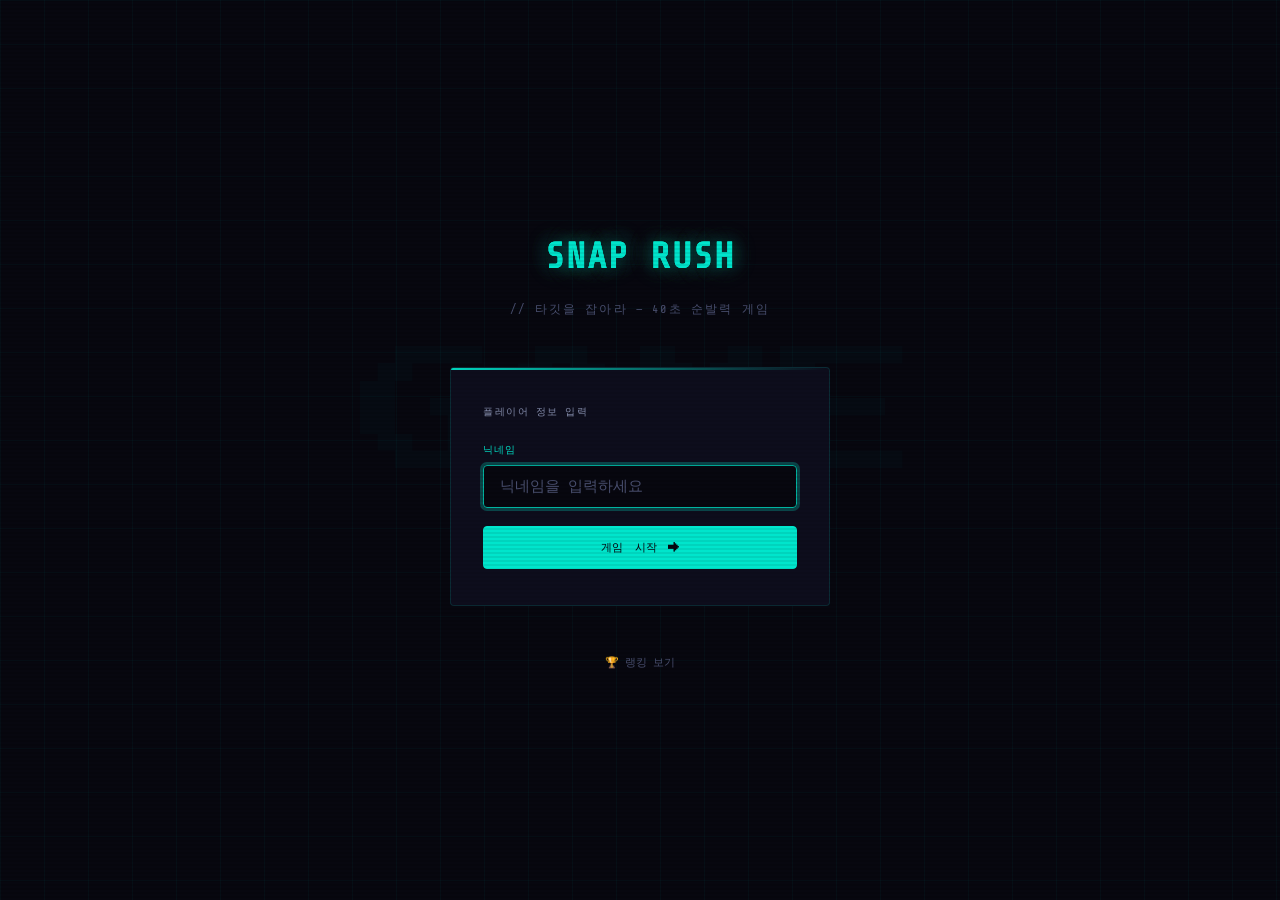
<file: index.html>
<!DOCTYPE html>
<html lang="ko">
<head>
  <meta charset="UTF-8" />
  <meta name="viewport" content="width=device-width, initial-scale=1.0" />
  <title>SNAP RUSH</title>
  <link rel="stylesheet" href="style.css" />
</head>
<body>

  <div class="scanlines" aria-hidden="true"></div>
  <div class="grid-bg"   aria-hidden="true"></div>

  <main class="name-screen">

    <div class="logo-bg-text" aria-hidden="true">GAME</div>

    <div class="logo-area">
      <h1 class="logo-title glitch" data-text="SNAP RUSH">SNAP RUSH</h1>
      <p class="logo-sub">// 타깃을 잡아라 — 40초 순발력 게임</p>
    </div>

    <div class="name-card">
      <p class="name-card-title">플레이어 정보 입력</p>
      <div class="name-form">
        <div>
          <label class="label" for="name-input">닉네임</label>
          <input
            class="input"
            type="text"
            id="name-input"
            placeholder="닉네임을 입력하세요"
            maxlength="12"
            autocomplete="off"
            spellcheck="false"
          />
        </div>
        <button class="btn btn-primary" id="start-btn" style="width:100%; font-size:11px;">
          게임 시작
          <span>→</span>
        </button>
      </div>
    </div>

    <a class="ranking-link" href="ranking.html">🏆 랭킹 보기</a>

  </main>

  <div class="toast" id="toast" role="alert" aria-live="polite"></div>

  <script>
    const nameInput = document.getElementById('name-input');
    const startBtn  = document.getElementById('start-btn');
    const toast     = document.getElementById('toast');

    // 저장된 닉네임 복원
    const saved = localStorage.getItem('wg-player-name');
    if (saved) nameInput.value = saved;

    function showToast(msg, type = 'error') {
      toast.textContent = msg;
      toast.className = `toast ${type} show`;
      clearTimeout(toast._t);
      toast._t = setTimeout(() => toast.classList.remove('show'), 2800);
    }

    function startGame() {
      const name = nameInput.value.trim();
      if (!name) {
        nameInput.focus();
        showToast('닉네임을 입력해 주세요');
        return;
      }
      localStorage.setItem('wg-player-name', name);
      window.location.href = `game.html?name=${encodeURIComponent(name)}`;
    }

    startBtn.addEventListener('click', startGame);
    nameInput.addEventListener('keydown', (e) => { if (e.key === 'Enter') startGame(); });

    // 자동 포커스
    nameInput.focus();
    if (nameInput.value) nameInput.select();
  </script>
</body>
</html>
</file>
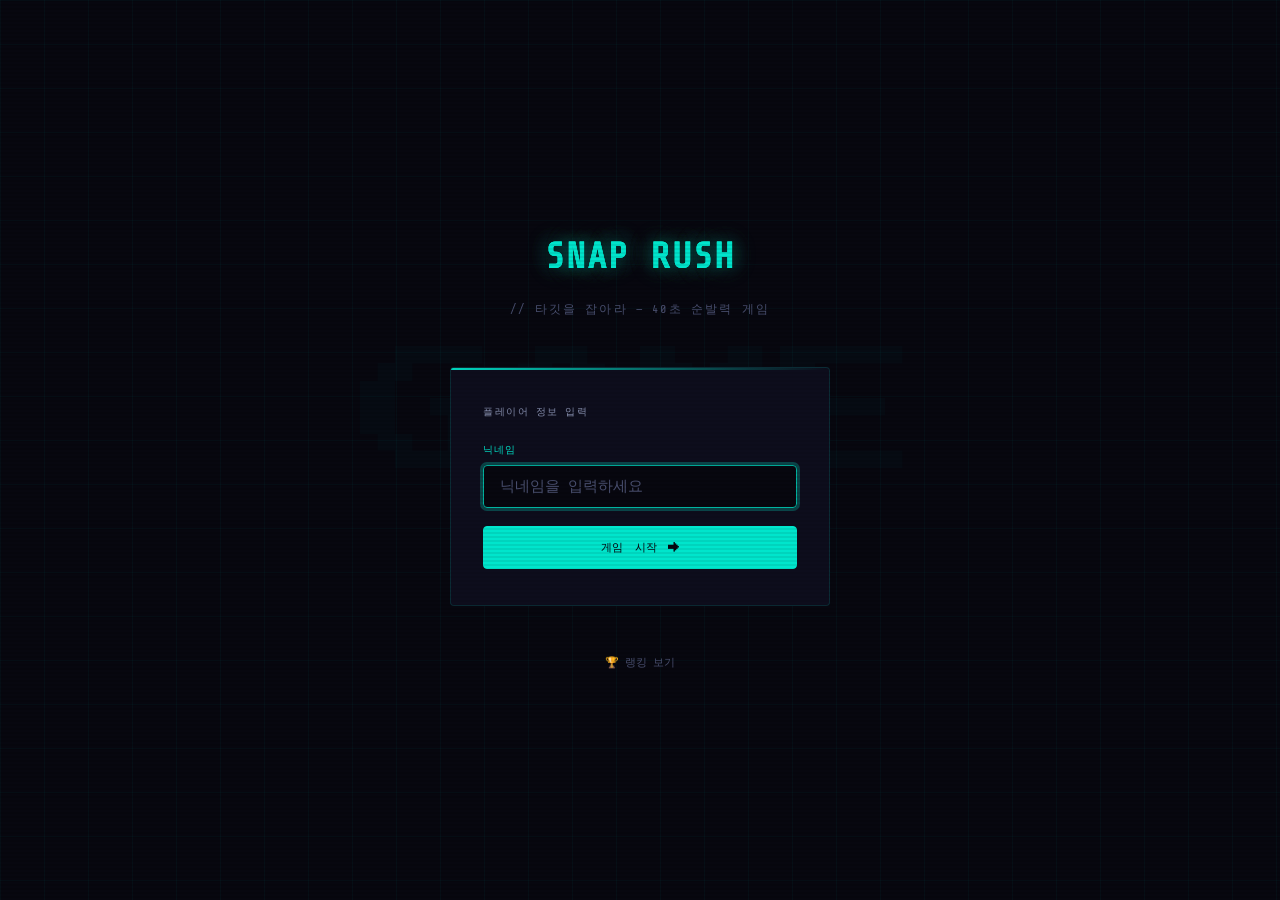
<file: game.html>
<!DOCTYPE html>
<html lang="ko">
<head>
  <meta charset="UTF-8" />
  <meta name="viewport" content="width=device-width, initial-scale=1.0" />
  <title>SNAP RUSH — 게임</title>
  <link rel="stylesheet" href="style.css" />
</head>
<body>

  <div class="scanlines" aria-hidden="true"></div>
  <div class="grid-bg"   aria-hidden="true"></div>

  <div class="game-screen">

    <!-- ── HUD ──────────────────────────────────────────── -->
    <div class="game-hud" id="game-hud">
      <div class="hud-block">
        <span class="hud-label">점수</span>
        <span class="hud-value" id="hud-score">0</span>
      </div>

      <div style="display:flex;flex-direction:column;align-items:center;gap:4px;">
        <span class="hud-player" id="hud-player">—</span>
        <span class="hud-combo"  id="hud-combo">COMBO ×1</span>
      </div>

      <div class="hud-block">
        <span class="hud-label">남은 시간</span>
        <span class="hud-value" id="hud-timer">40</span>
      </div>
    </div>

    <!-- ── Canvas ────────────────────────────────────────── -->
    <div class="canvas-wrap" id="canvas-wrap">
      <canvas id="game-canvas"></canvas>

      <!-- 카운트다운 -->
      <div class="countdown-overlay" id="countdown-overlay">
        <span class="countdown-number" id="countdown-number">3</span>
      </div>

      <!-- 시작 전 오버레이 -->
      <div class="overlay" id="start-overlay">
        <p class="start-overlay-title" id="start-title">준비됐나요?</p>
        <p class="start-overlay-sub" id="start-sub">
          화면에 나타나는 타깃을 클릭하세요<br/>
          <span>작은 타깃</span>일수록 <span>높은 점수</span>!<br/>
          연속 히트 시 콤보 배율 적용 — <span>최대 ×4</span><br/>
          시간이 지날수록 <span>더 많은 타깃</span>이 쏟아집니다<br/>
          제한 시간: <span>40초</span>
        </p>
        <button class="btn btn-primary" id="btn-start-game" style="font-size:11px;">
          시작하기 →
        </button>
      </div>

      <!-- 게임 종료 오버레이 -->
      <div class="overlay hidden" id="end-overlay">
        <div class="end-card">
          <p class="end-label">GAME OVER</p>
          <p class="end-score" id="end-score">0</p>
          <p class="end-rank"  id="end-rank">순위 <span>—</span></p>
          <p class="end-personal-best hidden" id="end-pb">🏆 개인 최고 기록 갱신!</p>
          <div class="end-buttons">
            <button class="btn btn-primary"  id="btn-retry"   style="font-size:9px;">다시 하기</button>
            <button class="btn btn-outline"  id="btn-ranking" style="font-size:9px;">랭킹 보기</button>
            <button class="btn btn-ghost"    id="btn-home"    style="font-size:11px;">홈</button>
          </div>
        </div>
      </div>
    </div>

  </div>

  <div class="toast" id="toast" role="alert" aria-live="polite"></div>

  <script src="js/config.js"></script>
  <script src="js/store.js"></script>
  <script src="js/game.js"></script>
</body>
</html>
</file>
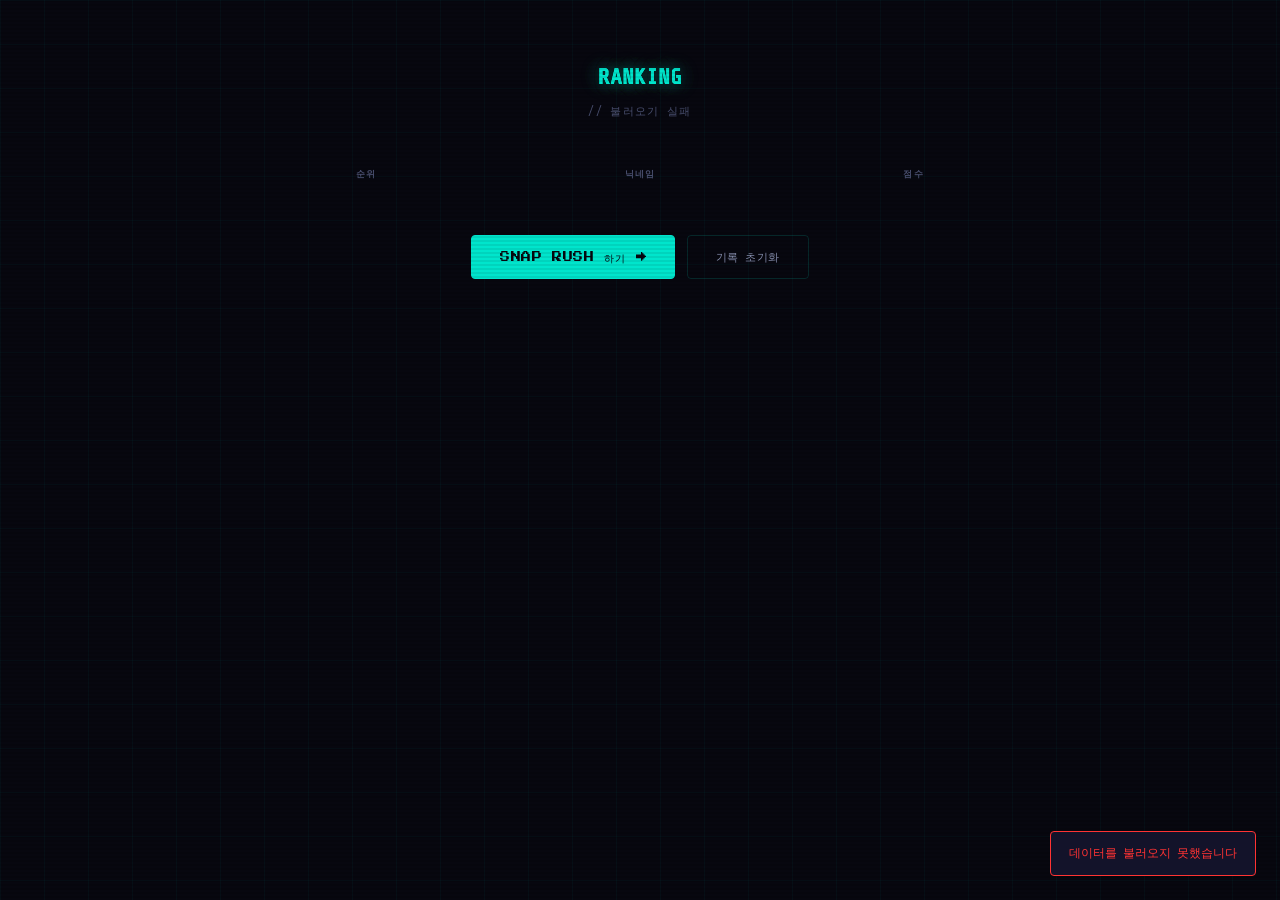
<file: ranking.html>
<!DOCTYPE html>
<html lang="ko">
<head>
  <meta charset="UTF-8" />
  <meta name="viewport" content="width=device-width, initial-scale=1.0" />
  <title>SNAP RUSH — 랭킹</title>
  <link rel="stylesheet" href="style.css" />
</head>
<body>

  <div class="scanlines" aria-hidden="true"></div>
  <div class="grid-bg"   aria-hidden="true"></div>

  <main class="ranking-screen">

    <!-- 헤더 -->
    <header class="ranking-header">
      <h1 class="ranking-title glitch" data-text="RANKING">RANKING</h1>
      <p class="ranking-subtitle" id="ranking-subtitle">// 상위 기록</p>
    </header>

    <div class="ranking-body">

      <!-- 내 최고 기록 카드 (있을 때만 표시) -->
      <div class="personal-best-card" id="pb-card" style="display:none;">
        <div>
          <div class="pb-label">내 최고 기록</div>
          <div class="pb-name" id="pb-name">—</div>
        </div>
        <div class="pb-score" id="pb-score">—</div>
      </div>

      <!-- 랭킹 테이블 -->
      <table class="rank-table" id="rank-table">
        <thead>
          <tr>
            <th>순위</th>
            <th>닉네임</th>
            <th>점수</th>
          </tr>
        </thead>
        <tbody id="rank-body">
          <!-- JS로 채워짐 -->
        </tbody>
      </table>

      <!-- 기록 없을 때 -->
      <div class="rank-empty" id="rank-empty">
        아직 기록이 없습니다.<br/>먼저 게임을 플레이해 보세요!
      </div>

    </div>

    <!-- 하단 버튼 -->
    <div class="ranking-footer">
      <a class="btn btn-primary" href="index.html" style="font-size:10px; text-decoration:none;">
        SNAP RUSH 하기 →
      </a>
      <button class="btn btn-ghost" id="btn-clear" style="font-size:11px;">
        기록 초기화
      </button>
    </div>

  </main>

  <!-- ── 관리자 비밀번호 모달 ────────────────────────────── -->
  <div class="modal-backdrop" id="modal-backdrop" aria-hidden="true">
    <div class="modal" role="dialog" aria-modal="true" aria-labelledby="modal-title">
      <div class="modal-header">
        <p class="modal-title" id="modal-title">관리자 인증</p>
        <button class="modal-close" id="modal-close" aria-label="닫기">✕</button>
      </div>
      <p class="modal-desc">기록 초기화는 관리자만 가능합니다.</p>
      <div class="modal-body">
        <label class="label" for="pw-input">비밀번호</label>
        <div class="pw-input-wrap">
          <input
            class="input"
            type="password"
            id="pw-input"
            placeholder="비밀번호 입력"
            autocomplete="off"
          />
          <button class="pw-toggle" id="pw-toggle" aria-label="비밀번호 표시/숨김" tabindex="-1">
            <span id="pw-eye">👁</span>
          </button>
        </div>
        <p class="modal-error hidden" id="modal-error">비밀번호가 올바르지 않습니다</p>
      </div>
      <div class="modal-footer">
        <button class="btn btn-ghost"    id="modal-cancel" style="font-size:12px;">취소</button>
        <button class="btn btn-primary"  id="modal-confirm" style="font-size:10px;">확인</button>
      </div>
    </div>
  </div>

  <div class="toast" id="toast" role="alert" aria-live="polite"></div>

  <script src="js/config.js"></script>
  <script src="js/store.js"></script>
  <script src="js/ranking.js"></script>
</body>
</html>
</file>
<file: style.css>
/* ============================================================
   SNAP RUSH — Global Styles
   ============================================================ */

@import url('https://fonts.googleapis.com/css2?family=Press+Start+2P&family=Share+Tech+Mono&display=swap');

/* ── Variables ──────────────────────────────────────────── */
:root {
  --bg:           #07070f;
  --bg-card:      #0d0d1c;
  --bg-card-2:    #13132a;

  --cyan:         #00e5cc;
  --cyan-dim:     #00b3a0;
  --cyan-glow:    rgba(0, 229, 204, 0.25);
  --cyan-glow-lg: rgba(0, 229, 204, 0.10);

  --pink:         #ff1a6c;
  --pink-glow:    rgba(255, 26, 108, 0.25);

  --yellow:       #ffe600;
  --green:        #39ff14;
  --red:          #ff3333;

  --text:         #ccd0e8;
  --text-dim:     #8890b0;
  --text-muted:   #4a5070;

  --border:       rgba(0, 229, 204, 0.14);
  --border-hi:    rgba(0, 229, 204, 0.45);

  --font-title:   'Press Start 2P', monospace;
  --font-body:    'Share Tech Mono', monospace;

  --radius:       4px;
  --t:            0.14s ease;
}

/* ── Reset ──────────────────────────────────────────────── */
*, *::before, *::after { box-sizing: border-box; margin: 0; padding: 0; }

html { font-size: 16px; }

body {
  background: var(--bg);
  color: var(--text);
  font-family: var(--font-body);
  font-size: 14px;
  line-height: 1.6;
  min-height: 100vh;
  overflow-x: hidden;
}

/* ── Scanlines ──────────────────────────────────────────── */
.scanlines {
  position: fixed; inset: 0;
  z-index: 9999; pointer-events: none;
  background: repeating-linear-gradient(
    0deg, transparent, transparent 2px,
    rgba(0,0,0,0.07) 2px, rgba(0,0,0,0.07) 4px
  );
}

/* ── Grid Bg ────────────────────────────────────────────── */
.grid-bg {
  position: fixed; inset: 0;
  z-index: 0; pointer-events: none;
  background-image:
    linear-gradient(rgba(0,229,204,0.04) 1px, transparent 1px),
    linear-gradient(90deg, rgba(0,229,204,0.04) 1px, transparent 1px);
  background-size: 44px 44px;
}

/* ── Animations ─────────────────────────────────────────── */
@keyframes glitch-1 {
  0%,88%,100% { clip-path: none; transform: none; }
  90% { clip-path: polygon(0 15%,100% 15%,100% 45%,0 45%); transform: translate(-3px, 1px); }
  93% { clip-path: polygon(0 60%,100% 60%,100% 80%,0 80%); transform: translate(2px,-1px); }
}
@keyframes glitch-2 {
  0%,86%,100% { opacity: 0; }
  87% { opacity: 1; clip-path: polygon(0 25%,100% 25%,100% 55%,0 55%); transform: translate(4px,-2px); color: var(--pink); }
  89% { opacity: 0; }
}
@keyframes fade-up   { from { opacity:0; transform:translateY(14px); } to { opacity:1; transform:none; } }
@keyframes fade-in   { from { opacity:0; } to { opacity:1; } }
@keyframes pulse-glow {
  0%,100% { box-shadow: 0 0 8px var(--cyan-glow); }
  50%     { box-shadow: 0 0 20px var(--cyan-glow), 0 0 40px var(--cyan-glow-lg); }
}
@keyframes blink { 0%,100%{opacity:1;} 50%{opacity:0;} }
@keyframes spin   { to { transform: rotate(360deg); } }
@keyframes pop-in {
  0%   { opacity:0; transform: scale(0.85) translateY(10px); }
  60%  { transform: scale(1.03) translateY(-2px); }
  100% { opacity:1; transform: scale(1) translateY(0); }
}

/* ── Glitch Title ────────────────────────────────────────── */
.glitch { position: relative; }
.glitch::before, .glitch::after {
  content: attr(data-text);
  position: absolute; inset: 0;
}
.glitch::before { animation: glitch-1 5s infinite; color: var(--cyan); }
.glitch::after  { animation: glitch-2 5s infinite; }

/* ── Button base ─────────────────────────────────────────── */
.btn {
  display: inline-flex; align-items: center; justify-content: center;
  gap: 10px; padding: 13px 28px;
  border-radius: var(--radius);
  cursor: pointer; border: 1px solid transparent;
  font-family: var(--font-title); font-size: 10px; letter-spacing: 0.04em;
  transition: all var(--t); position: relative; overflow: hidden;
  white-space: nowrap;
}
.btn:active { transform: translateY(1px); }
.btn:disabled { opacity: 0.4; pointer-events: none; }

.btn-primary {
  background: var(--cyan); color: var(--bg); border-color: var(--cyan);
}
.btn-primary:hover {
  background: #00ffdd;
  box-shadow: 0 0 24px var(--cyan-glow), 0 0 48px var(--cyan-glow-lg);
}

.btn-outline {
  background: transparent; color: var(--cyan); border-color: var(--border-hi);
}
.btn-outline:hover { background: var(--cyan-glow); border-color: var(--cyan); }

.btn-ghost {
  background: transparent; color: var(--text-dim);
  border-color: var(--border);
  font-family: var(--font-body); font-size: 13px;
}
.btn-ghost:hover { color: var(--cyan); border-color: var(--cyan-dim); }

/* ── Input ───────────────────────────────────────────────── */
.input {
  width: 100%;
  background: rgba(0,0,0,0.45);
  border: 1px solid var(--border);
  border-radius: var(--radius);
  color: var(--text);
  font-family: var(--font-body); font-size: 15px;
  padding: 12px 16px; outline: none;
  transition: border-color var(--t), box-shadow var(--t);
}
.input:focus {
  border-color: var(--cyan-dim);
  box-shadow: 0 0 0 3px var(--cyan-glow);
}
.input::placeholder { color: var(--text-muted); }

/* ── Label ───────────────────────────────────────────────── */
.label {
  display: block;
  font-size: 10px; color: var(--cyan);
  text-transform: uppercase; letter-spacing: 0.12em;
  margin-bottom: 7px;
}

/* ── Toast ───────────────────────────────────────────────── */
.toast {
  position: fixed; bottom: 24px; right: 24px; z-index: 10000;
  background: var(--bg-card-2); border: 1px solid var(--border);
  border-radius: var(--radius); padding: 12px 18px;
  font-size: 12px; max-width: 300px;
  transform: translateY(12px); opacity: 0;
  transition: all 0.2s ease; pointer-events: none;
}
.toast.show   { transform: none; opacity: 1; }
.toast.error  { border-color: var(--red);   color: var(--red); }
.toast.success{ border-color: var(--green); color: var(--green); }
.toast.info   { border-color: var(--cyan);  color: var(--cyan); }

/* ── Scrollbar ───────────────────────────────────────────── */
::-webkit-scrollbar { width: 4px; }
::-webkit-scrollbar-track { background: transparent; }
::-webkit-scrollbar-thumb { background: var(--border); border-radius: 2px; }
::-webkit-scrollbar-thumb:hover { background: var(--cyan-dim); }


/* ============================================================
   NAME ENTRY PAGE  (index.html)
   ============================================================ */

.name-screen {
  position: relative; z-index: 1;
  min-height: 100vh;
  display: flex; flex-direction: column;
  align-items: center; justify-content: center;
  padding: 40px 20px; gap: 48px;
}

.logo-area {
  text-align: center;
  animation: fade-up 0.6s ease both;
}
.logo-bg-text {
  position: absolute;
  font-family: var(--font-title);
  font-size: clamp(70px, 18vw, 140px);
  color: rgba(0,229,204,0.025);
  white-space: nowrap; pointer-events: none; user-select: none;
  top: 50%; left: 50%; transform: translate(-50%, -65%);
}
.logo-title {
  font-size: clamp(20px, 5vw, 36px);
  color: var(--cyan);
  text-shadow: 0 0 24px var(--cyan-glow), 0 0 60px var(--cyan-glow-lg);
  letter-spacing: 0.06em;
  margin-bottom: 14px;
}
.logo-sub {
  font-size: 12px; color: var(--text-muted); letter-spacing: 0.18em;
}

.name-card {
  background: var(--bg-card);
  border: 1px solid var(--border);
  border-radius: var(--radius);
  padding: 36px 32px;
  width: 100%; max-width: 380px;
  position: relative;
  animation: fade-up 0.6s 0.08s ease both;
}
.name-card::before {
  content: '';
  position: absolute; top: 0; left: 0; right: 0; height: 2px;
  background: linear-gradient(90deg, var(--cyan), transparent);
  border-radius: var(--radius) var(--radius) 0 0;
}
.name-card-title {
  font-size: 10px; color: var(--text-dim);
  text-transform: uppercase; letter-spacing: 0.15em;
  margin-bottom: 22px;
}
.name-form { display: flex; flex-direction: column; gap: 18px; }

.ranking-link {
  font-size: 11px; color: var(--text-muted);
  text-align: center; cursor: pointer;
  transition: color var(--t);
  text-decoration: none;
  animation: fade-up 0.6s 0.16s ease both;
}
.ranking-link:hover { color: var(--cyan); }


/* ============================================================
   GAME PAGE  (game.html)
   ============================================================ */

.game-screen {
  position: relative; z-index: 1;
  width: 100vw; height: 100vh;
  display: flex; flex-direction: column;
  overflow: hidden;
}

/* ── HUD ─────────────────────────────────────────────────── */
.game-hud {
  flex-shrink: 0;
  height: 54px;
  display: flex; align-items: center;
  justify-content: space-between;
  padding: 0 24px;
  border-bottom: 1px solid var(--border);
  background: rgba(7,7,15,0.9);
  backdrop-filter: blur(8px);
  position: relative; z-index: 10;
}

.hud-block {
  display: flex; flex-direction: column;
  align-items: center; gap: 2px;
  min-width: 90px;
}
.hud-label {
  font-size: 9px; color: var(--text-muted);
  text-transform: uppercase; letter-spacing: 0.14em;
}
.hud-value {
  font-family: var(--font-title); font-size: 14px; color: var(--cyan);
  transition: color 0.1s;
}
.hud-value.danger      { color: var(--red);    animation: blink 0.6s infinite; }
.hud-value.warning     { color: var(--yellow); }
.hud-value.shinbi-fast { color: #c800ff; animation: shinbi-blink 0.22s ease-in-out infinite alternate; text-shadow: 0 0 12px #c800ff, 0 0 24px rgba(200,0,255,0.5); }
@keyframes shinbi-blink { from { opacity: 1; } to { opacity: 0.4; } }

.hud-player {
  font-size: 11px; color: var(--text-dim);
  letter-spacing: 0.08em;
}
.hud-combo {
  font-family: var(--font-title); font-size: 11px;
  /* color는 JS에서 콤보 티어에 따라 동적으로 설정 */
  opacity: 0;
  transition: opacity 0.2s, color 0.2s;
  letter-spacing: 0.04em;
}
.hud-combo.active {
  opacity: 1;
  text-shadow: 0 0 12px currentColor;
}

/* ── Canvas Wrapper ──────────────────────────────────────── */
.canvas-wrap {
  flex: 1; position: relative; overflow: hidden;
  cursor: crosshair;
}
#game-canvas {
  display: block; width: 100%; height: 100%;
}

/* ── Overlays ────────────────────────────────────────────── */
.overlay {
  position: absolute; inset: 0;
  display: flex; flex-direction: column;
  align-items: center; justify-content: center;
  gap: 0;
  background: rgba(7,7,15,0.88);
  backdrop-filter: blur(4px);
  z-index: 20;
  transition: opacity 0.3s;
}
.overlay.hidden { opacity: 0; pointer-events: none; }

/* Start Overlay */
.start-overlay-title {
  font-family: var(--font-title); font-size: clamp(14px, 3vw, 22px);
  color: var(--cyan); margin-bottom: 12px;
  text-shadow: 0 0 20px var(--cyan-glow);
}
.start-overlay-sub {
  font-size: 13px; color: var(--text-dim);
  margin-bottom: 40px; text-align: center;
  line-height: 2;
}
.start-overlay-sub span { color: var(--cyan); }

/* End Overlay */
.end-card {
  background: var(--bg-card);
  border: 1px solid var(--border);
  border-radius: var(--radius);
  padding: 40px 44px;
  text-align: center;
  min-width: 320px;
  animation: pop-in 0.4s ease both;
  position: relative;
}
.end-card::before {
  content: '';
  position: absolute; top: 0; left: 0; right: 0; height: 2px;
  background: linear-gradient(90deg, transparent, var(--cyan), transparent);
}
.end-label {
  font-size: 9px; color: var(--text-muted);
  text-transform: uppercase; letter-spacing: 0.18em;
  margin-bottom: 8px;
}
.end-score {
  font-family: var(--font-title);
  font-size: clamp(32px, 8vw, 52px);
  color: var(--cyan);
  text-shadow: 0 0 32px var(--cyan-glow);
  margin-bottom: 6px;
}
.end-rank {
  font-size: 14px; color: var(--yellow);
  margin-bottom: 28px;
}
.end-rank span { font-family: var(--font-title); font-size: 16px; }
.end-personal-best {
  font-size: 11px; color: var(--green);
  margin-bottom: 28px;
}
.end-buttons {
  display: flex; gap: 12px; justify-content: center;
}

/* Hit Particles (canvas) — handled in JS */

/* ── Countdown ───────────────────────────────────────────── */
.countdown-overlay {
  position: absolute; inset: 0;
  display: flex; align-items: center; justify-content: center;
  z-index: 15; pointer-events: none;
  opacity: 0;
}
.countdown-overlay.active { opacity: 1; }
.countdown-number {
  font-family: var(--font-title);
  font-size: clamp(60px, 15vw, 100px);
  color: var(--cyan);
  text-shadow: 0 0 40px var(--cyan-glow);
  animation: pop-in 0.4s ease;
}


/* ============================================================
   RANKING PAGE  (ranking.html)
   ============================================================ */

.ranking-screen {
  position: relative; z-index: 1;
  min-height: 100vh;
  display: flex; flex-direction: column;
  align-items: center;
  padding: 60px 20px 60px;
  gap: 40px;
}

.ranking-header {
  text-align: center;
  animation: fade-up 0.5s ease both;
}
.ranking-title {
  font-size: clamp(14px, 3vw, 22px);
  color: var(--cyan);
  text-shadow: 0 0 20px var(--cyan-glow);
  margin-bottom: 8px;
}
.ranking-subtitle {
  font-size: 11px; color: var(--text-muted); letter-spacing: 0.12em;
}

.ranking-body {
  width: 100%; max-width: 600px;
  animation: fade-up 0.5s 0.08s ease both;
}

/* Table */
.rank-table {
  width: 100%;
  border-collapse: separate; border-spacing: 0 6px;
}
.rank-table thead th {
  font-size: 9px; color: var(--text-muted);
  text-transform: uppercase; letter-spacing: 0.14em;
  padding: 0 16px 8px;
  text-align: left;
}
.rank-table thead th:last-child { text-align: right; }
.rank-table thead th:nth-child(2) { text-align: center; }

.rank-row {
  background: var(--bg-card);
  border-radius: var(--radius);
  transition: background var(--t);
  animation: fade-up 0.3s ease both;
}
.rank-row:hover { background: var(--bg-card-2); }

.rank-row.highlight {
  background: rgba(0,229,204,0.07);
  border: 1px solid rgba(0,229,204,0.2);
}

.rank-row td {
  padding: 14px 16px;
  font-size: 13px;
}
.rank-row td:first-child { width: 60px; }
.rank-row td:last-child  { text-align: right; }
.rank-row td:nth-child(2){ text-align: center; }

.rank-num {
  font-family: var(--font-title); font-size: 11px;
  color: var(--text-muted);
}
.rank-1 .rank-num { color: var(--yellow); text-shadow: 0 0 10px rgba(255,230,0,0.5); }
.rank-2 .rank-num { color: #c0c0c0; }
.rank-3 .rank-num { color: #cd7f32; }

.rank-medal { font-size: 16px; }

.rank-name { color: var(--text); }
.rank-row.highlight .rank-name { color: var(--cyan); }

.rank-score {
  font-family: var(--font-title); font-size: 13px;
  color: var(--cyan);
}
.rank-date {
  font-size: 10px; color: var(--text-muted);
  display: block; margin-top: 2px;
}

/* Empty state */
.rank-empty {
  text-align: center; padding: 60px 0;
  color: var(--text-muted); font-size: 13px;
  display: none;
}

/* Personal best card */
.personal-best-card {
  background: var(--bg-card);
  border: 1px solid rgba(57,255,20,0.2);
  border-radius: var(--radius);
  padding: 16px 20px;
  margin-bottom: 24px;
  display: flex; align-items: center; justify-content: space-between;
  gap: 12px;
}
.personal-best-card .pb-label {
  font-size: 10px; color: var(--green); text-transform: uppercase; letter-spacing: 0.12em;
}
.personal-best-card .pb-name { font-size: 13px; color: var(--text); margin-top: 2px; }
.personal-best-card .pb-score {
  font-family: var(--font-title); font-size: 18px;
  color: var(--green); text-shadow: 0 0 12px rgba(57,255,20,0.4);
}

.ranking-footer {
  display: flex; gap: 12px;
  animation: fade-up 0.5s 0.16s ease both;
}

/* ============================================================
   MODAL
   ============================================================ */

@keyframes modal-in {
  from { opacity:0; transform: scale(0.94) translateY(10px); }
  to   { opacity:1; transform: scale(1) translateY(0); }
}

.modal-backdrop {
  position: fixed; inset: 0; z-index: 1000;
  background: rgba(7, 7, 15, 0.82);
  backdrop-filter: blur(6px);
  display: flex; align-items: center; justify-content: center;
  padding: 20px;
  opacity: 0; pointer-events: none;
  transition: opacity 0.2s ease;
}
.modal-backdrop.open {
  opacity: 1; pointer-events: auto;
}

.modal {
  background: var(--bg-card);
  border: 1px solid var(--border);
  border-radius: var(--radius);
  width: 100%; max-width: 360px;
  padding: 28px;
  position: relative;
  animation: modal-in 0.22s ease both;
}
.modal::before {
  content: '';
  position: absolute; top: 0; left: 0; right: 0; height: 2px;
  background: linear-gradient(90deg, var(--cyan), transparent);
  border-radius: var(--radius) var(--radius) 0 0;
}

.modal-header {
  display: flex; align-items: center; justify-content: space-between;
  margin-bottom: 8px;
}
.modal-title {
  font-family: var(--font-title); font-size: 10px;
  color: var(--cyan); letter-spacing: 0.08em;
}
.modal-close {
  background: none; border: none; cursor: pointer;
  color: var(--text-muted); font-size: 14px; line-height: 1;
  padding: 2px 4px; border-radius: 2px;
  transition: color var(--t);
}
.modal-close:hover { color: var(--text); }

.modal-desc {
  font-size: 12px; color: var(--text-muted); margin-bottom: 20px;
}

.modal-body { margin-bottom: 6px; }

.pw-input-wrap {
  position: relative;
}
.pw-input-wrap .input {
  padding-right: 42px;
}
.pw-toggle {
  position: absolute; right: 10px; top: 50%; transform: translateY(-50%);
  background: none; border: none; cursor: pointer;
  font-size: 14px; opacity: 0.5; transition: opacity var(--t);
  padding: 4px;
}
.pw-toggle:hover { opacity: 1; }

.modal-error {
  margin-top: 8px; font-size: 11px; color: var(--red);
  transition: opacity 0.2s;
}
.modal-error.hidden { display: none; }

.modal-footer {
  display: flex; gap: 10px; justify-content: flex-end;
  margin-top: 24px;
}

/* 흔들기 애니메이션 (비밀번호 오류) */
@keyframes shake {
  0%,100% { transform: translateX(0); }
  20%     { transform: translateX(-6px); }
  40%     { transform: translateX(6px); }
  60%     { transform: translateX(-4px); }
  80%     { transform: translateX(4px); }
}
.modal.shake { animation: shake 0.35s ease; }

/* ── Responsive ──────────────────────────────────────────── */
@media (max-width: 480px) {
  .name-card { padding: 28px 20px; }
  .end-card   { padding: 32px 24px; min-width: 280px; }
  .game-hud   { padding: 0 12px; }
  .hud-block  { min-width: 70px; }
  .hud-value  { font-size: 12px; }
}
</file>
